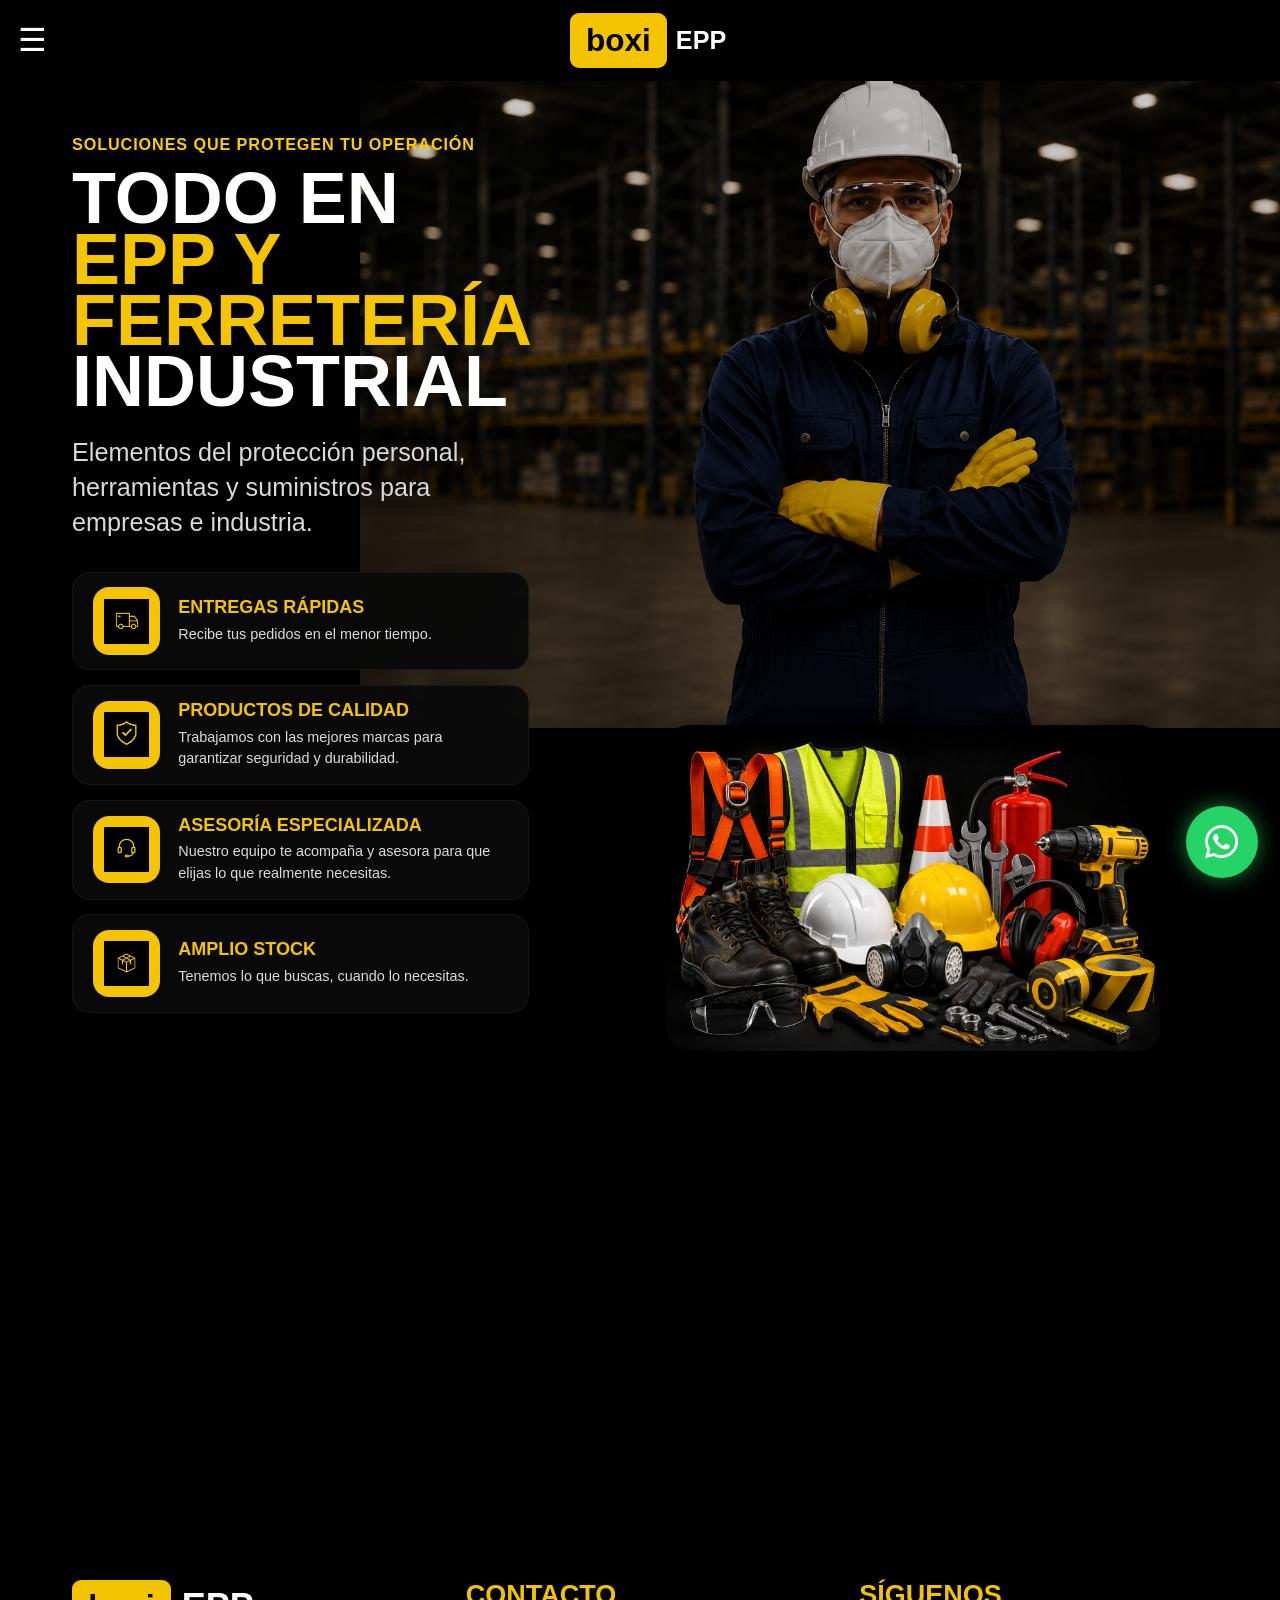
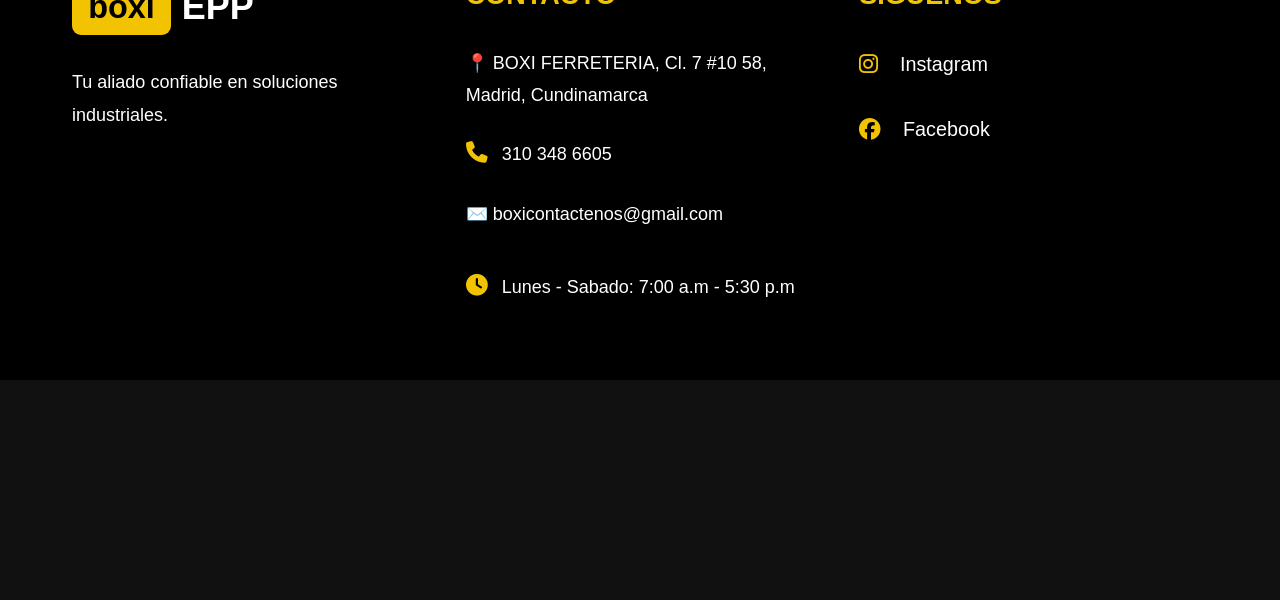
<file: index.html>
<!DOCTYPE html>
<html lang="es">
<head>
    <meta charset="UTF-8">
    <meta name="viewport" content="width=device-width, initial-scale=1.0">
    <title>Boxi EPP</title>

    <!-- CSS -->
    <link rel="stylesheet" href="style.css">
    <link rel="stylesheet" href="https://cdnjs.cloudflare.com/ajax/libs/font-awesome/6.5.1/css/all.min.css">
    
</head>
<body>
    <!-- HEADER -->
    <header class="header">
        <div class="menu-toggle">
    ☰
</div>

        <!-- LOGO -->
        <div class="logo">
            <h1>boxi</h1>
            <span>EPP</span>
        </div>

        <!-- MENÚ -->
         <div class="hamburguesa">

    ☰

</div>
        <nav class="menu">
            <a href="index.html">Inicio</a>
            <a href="productos.html">Productos</a>
            <a href="nosotros.html">Nosotros</a>
        </nav>

    </header>
    <!-- HERO SECTION -->

<section class="hero">

    <!-- CONTENIDO IZQUIERDO -->
    <div class="hero-texto">

        <p class="texto-superior">
        SOLUCIONES QUE PROTEGEN TU OPERACIÓN
       </p>

<h2>
    TODO EN
    <span>EPP Y FERRETERÍA</span>
    INDUSTRIAL
</h2>

        <p class="descripcion-hero">
        Elementos del protección personal, herramientas y suministros
        para empresas e industria.
        </p>

        <!-- BENEFICIOS -->

       <div class="beneficio animar mostrar">

<div class="icono-beneficio">
    <img src="img/beneficios/entregas_rapidas.jpg">

</div>

    <div class="texto-beneficio">
        <h3>ENTREGAS RÁPIDAS</h3>
        <p>
            Recibe tus pedidos en el menor tiempo.
        </p>
    </div>

</div>

<div class="beneficio animar mostrar">

    <div class="icono-beneficio">
    <img src="img/beneficios/productos_certificados.jpg">
    </div>

    <div class="texto-beneficio">
        <h3>PRODUCTOS DE CALIDAD</h3>
        <p>
            Trabajamos con las mejores marcas
            para garantizar seguridad y durabilidad.
        </p>
    </div>

</div>

<div class="beneficio animar mostrar">

    <div class="icono-beneficio">
        <img src="img/beneficios/atencion_inmediara.jpg">
    </div>

    <div class="texto-beneficio">
        <h3>ASESORÍA ESPECIALIZADA</h3>
        <p>
            Nuestro equipo te acompaña y asesora
            para que elijas lo que realmente necesitas.
        </p>
    </div>

</div>

<div class="beneficio animar mostrar">

    <div class="icono-beneficio">
        <img src="img/beneficios/stck_disponible.jpg">
    </div>

    <div class="texto-beneficio">
        <h3>AMPLIO STOCK</h3>
        <p>
            Tenemos lo que buscas,
            cuando lo necesitas.
        </p>
    </div>

</div>
</div>

    <!-- IMAGEN DERECHA -->

    <!-- LADO DERECHO -->

<div class="hero-derecha">

    <!-- IMAGEN -->

    <div class="hero-imagen">
    <img src="img/imagen_principales/collage-epp.png" alt="Collage EPP">
</div>

</div>

</section>
<section class="video-boxi">

    <iframe 
        src="https://www.youtube.com/embed/SGN2TniLDDk"
        title="Video Boxi EPP"
        frameborder="0"
        allowfullscreen>
    </iframe>

</section>
<!-- FOOTER -->

<footer class="footer">

    <!-- LOGO -->

    <div class="footer-box">

        <div class="logo-footer">
            <h2>boxi</h2>
            <span>EPP</span>
        </div>
       <p>
    Tu aliado confiable en soluciones industriales.
</p>

    </div>

    <!-- CONTACTO -->
    <div class="footer-box">
             <h3>CONTACTO</h3>

       <a 
href="https://www.google.com/maps/search/?api=1&query=BOXI+FERRETERIA+Cl+7+10+58+Madrid+Cundinamarca"
target="_blank"
class="ubicacion-link"
>
📍 BOXI FERRETERIA, Cl. 7 #10 58, Madrid, Cundinamarca
</a>

        <p>
<i class="fa-solid fa-phone"></i>
310 348 6605
</p>

        <p>
    
    <a href="mailto:boxicontactenos@gmail.com" class="correo-link">
    ✉️ boxicontactenos@gmail.com
</a>
</p>

        <p>
<i class="fa-solid fa-clock"></i>
Lunes - Sabado:
7:00 a.m - 5:30 p.m
</p>

    </div>
    <!-- REDES -->

    <div class="footer-box">

        <h3>SÍGUENOS</h3>

        <div class="redes">

<a href="https://www.instagram.com/boxiferreteria?igsh=NmwwZzczOWt6NjV0&utm_source=qr" target="_blank">

    <i class="fa-brands fa-instagram"></i>

    Instagram

</a>

<a href="https://www.facebook.com/toolboxferreteria.co" target="_blank">

    <i class="fa-brands fa-facebook"></i>

    Facebook

</a>

        </div>

    </div>

</footer>
    <script src="script.js"></script>

    <script>

const toggle = document.querySelector(".menu-toggle");
const menu = document.querySelector(".menu");

toggle.addEventListener("click", () => {

    menu.classList.toggle("active");

});

</script>

</body>
<!-- WHATSAPP FLOTANTE -->
<a href="https://wa.me/573103486605"
target="_blank"
class="whatsapp-float">
    <i class="fa-brands fa-whatsapp"></i>
</a>

</html>
</file>
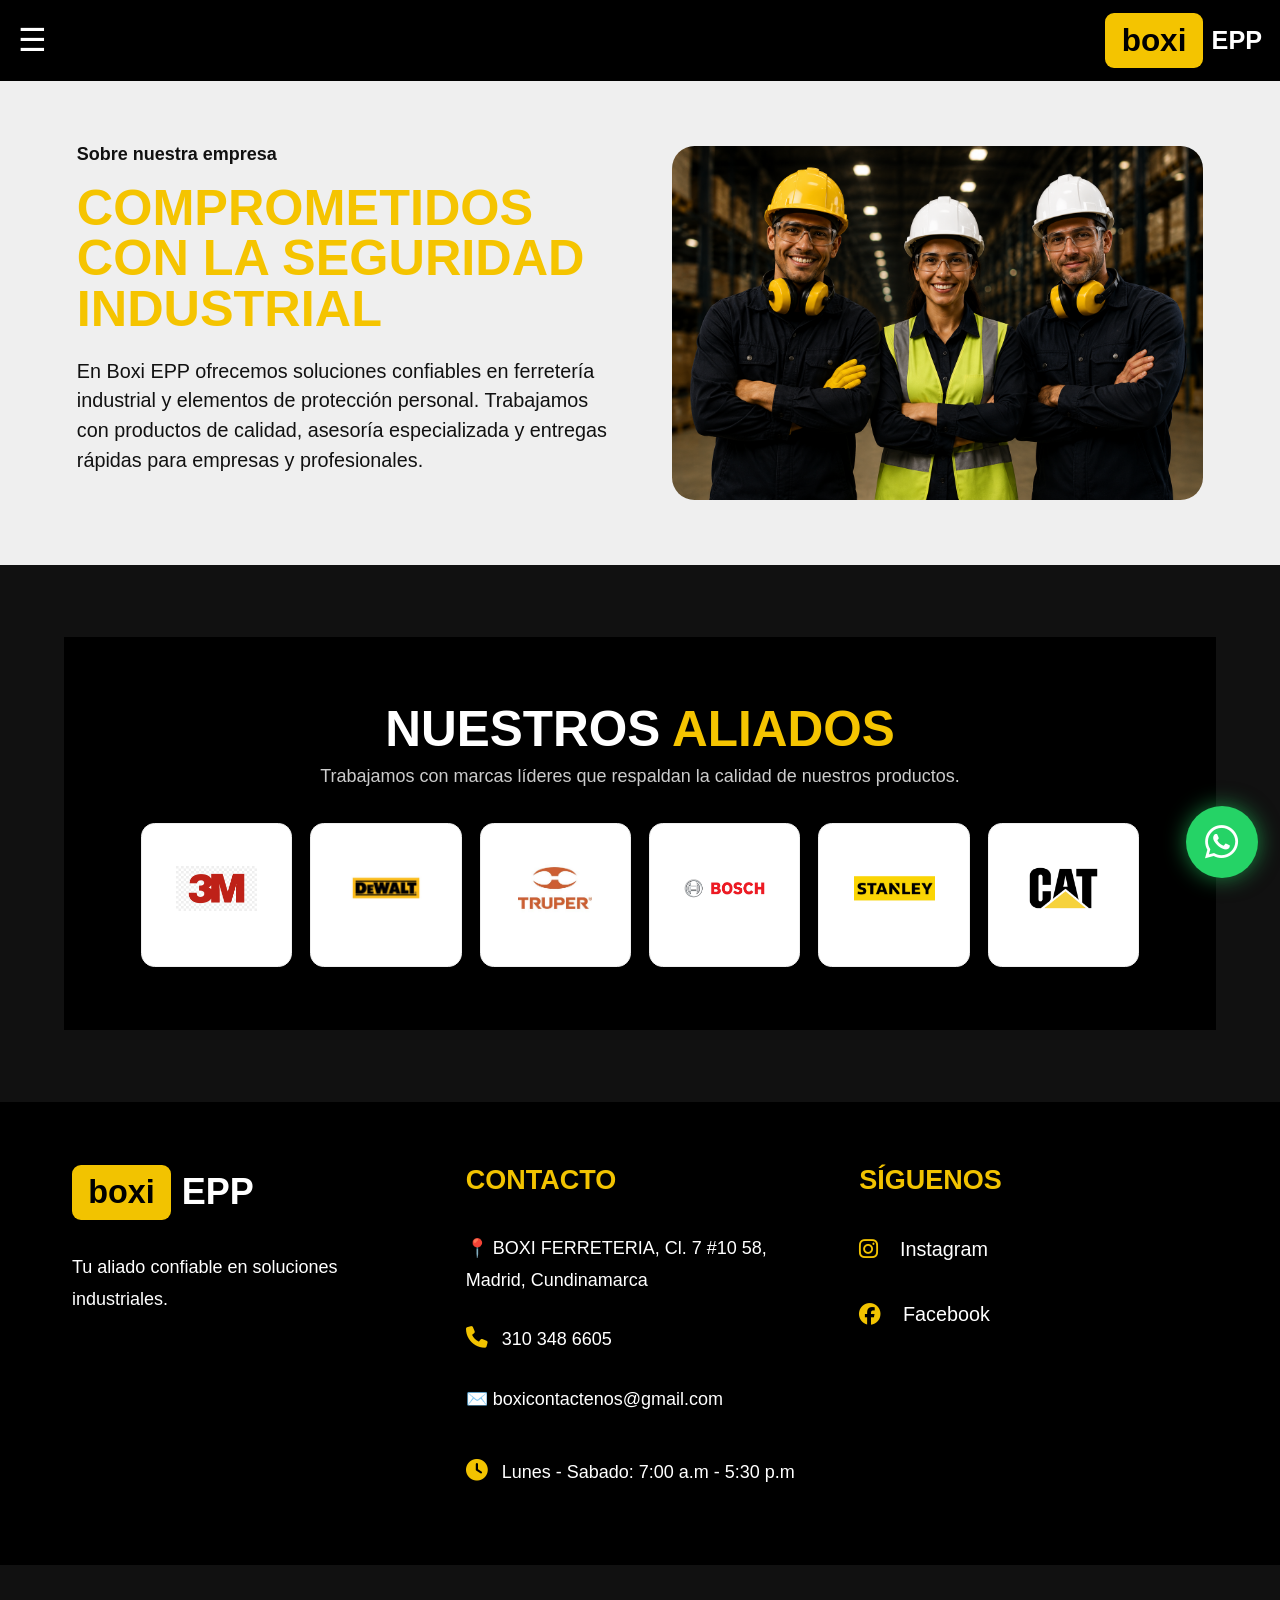
<file: nosotros.html>
<!DOCTYPE html>
<html lang="es">

<head>

    <meta charset="UTF-8">
    <meta name="viewport" content="width=device-width, initial-scale=1.0">

    <title>Nosotros | Boxi EPP</title>

    <link rel="stylesheet" href="style.css">

    <link rel="stylesheet"
    href="https://cdnjs.cloudflare.com/ajax/libs/font-awesome/6.5.1/css/all.min.css">

</head>

<body>

    <!-- HEADER -->


    <header class="header">
        <div class="menu-toggle">
    ☰
</div>

        <div class="logo">

            <h1>boxi</h1>
            <span>EPP</span>

        </div>

        <nav class="menu">

            <a href="index.html">Inicio</a>
            <a href="productos.html">Productos</a>
            <a href="nosotros.html" class="activo">Nosotros</a>

        </nav>


    </header>

    <!-- HERO -->

    <section class="nosotros-hero">

        <div class="nosotros-overlay"></div>

        <div class="nosotros-contenido">

            <!-- TEXTO -->

            <div class="nosotros-texto">

                <p class="subtitulo">
                    Sobre nuestra empresa
                </p>

                <h2>
                    COMPROMETIDOS CON LA
                    SEGURIDAD INDUSTRIAL
                </h2>

                <p class="descripcion">

                    En Boxi EPP ofrecemos soluciones
                    confiables en ferretería industrial
                    y elementos de protección personal.

                    Trabajamos con productos de calidad,
                    asesoría especializada y entregas
                    rápidas para empresas y profesionales.

                </p>

            </div>

            <!-- IMAGEN -->

            <div class="nosotros-imagen">

    <img src="img/imagen_principales/equipodetrabajo.jpg"
    alt="Equipo Boxi">

</div>

</div>

</section>

<!-- ALIADOS -->

<section class="aliados">

    <h2>
        NUESTROS <span>ALIADOS</span>
    </h2>

    <p>
        Trabajamos con marcas líderes que respaldan la calidad de nuestros productos.
    </p>

   <div class="logos-aliados">

    <div class="logo-aliado">
        <img src="img/marcas_aliadas/3m.jpg" alt="3M">
    </div>

    <div class="logo-aliado">
        <img src="img/marcas_aliadas/dewalt.jpg" alt="Dewalt">
    </div>

    <div class="logo-aliado">
        <img src="img/marcas_aliadas/truper.jpg" alt="Truper">
    </div>

    <div class="logo-aliado">
        <img src="img/marcas_aliadas/bosch.jpg" alt="Bosch">
    </div>

    <div class="logo-aliado">
        <img src="img/marcas_aliadas/stanley.jpg" alt="Stanley">
    </div>

    <div class="logo-aliado">
        <img src="img/marcas_aliadas/cat.jpg" alt="CAT">
    </div>

</div>

</section>


    <!-- FOOTER -->

    <footer class="footer">

        <!-- LOGO -->

        <div class="footer-box">

            <div class="logo-footer">

                <h2>boxi</h2>
                <span>EPP</span>

            </div>

           <p>
    Tu aliado confiable en soluciones industriales.
</p>

        </div>

        <!-- CONTACTO -->

        <div class="footer-box">

            <h3>CONTACTO</h3>
            <a
            href="https://www.google.com/maps/search/?api=1&query=BOXI+FERRETERIA+Cl+7+10+58+Madrid+Cundinamarca"
            target="_blank"
            class="ubicacion-link">
            📍 BOXI FERRETERIA,
            Cl. 7 #10 58,
            Madrid, Cundinamarca
            </a>
            <p>
<i class="fa-solid fa-phone"></i>
310 348 6605
</p>
            <p>
                <a href="mailto:boxicontactenos@gmail.com"
                class="correo-link">
                ✉️ boxicontactenos@gmail.com
                </a>
            </p>
            <p>
<i class="fa-solid fa-clock"></i>
Lunes - Sabado:
7:00 a.m - 5:30 p.m
</p>

        </div>

        <!-- REDES -->

        <div class="footer-box">

            <h3>SÍGUENOS</h3>

            <div class="redes">

                <a href="https://www.instagram.com/boxiferreteria"
                target="_blank">

                    <i class="fa-brands fa-instagram"></i>
                    Instagram

                </a>

                <a href="https://www.facebook.com/toolboxferreteria.co"
                target="_blank">

                    <i class="fa-brands fa-facebook"></i>
                    Facebook

                </a>

            </div>

        </div>

    </footer>

    <script src="script.js"></script>

    <script>

const toggle = document.querySelector(".menu-toggle");
const menu = document.querySelector(".menu");

toggle.addEventListener("click", () => {

    menu.classList.toggle("active");

});

</script>

</body>

<!-- WHATSAPP FLOTANTE -->

<a href="https://wa.me/573103486605"
target="_blank"
class="whatsapp-float">

    <i class="fa-brands fa-whatsapp"></i>

</a>



</html>
</file>
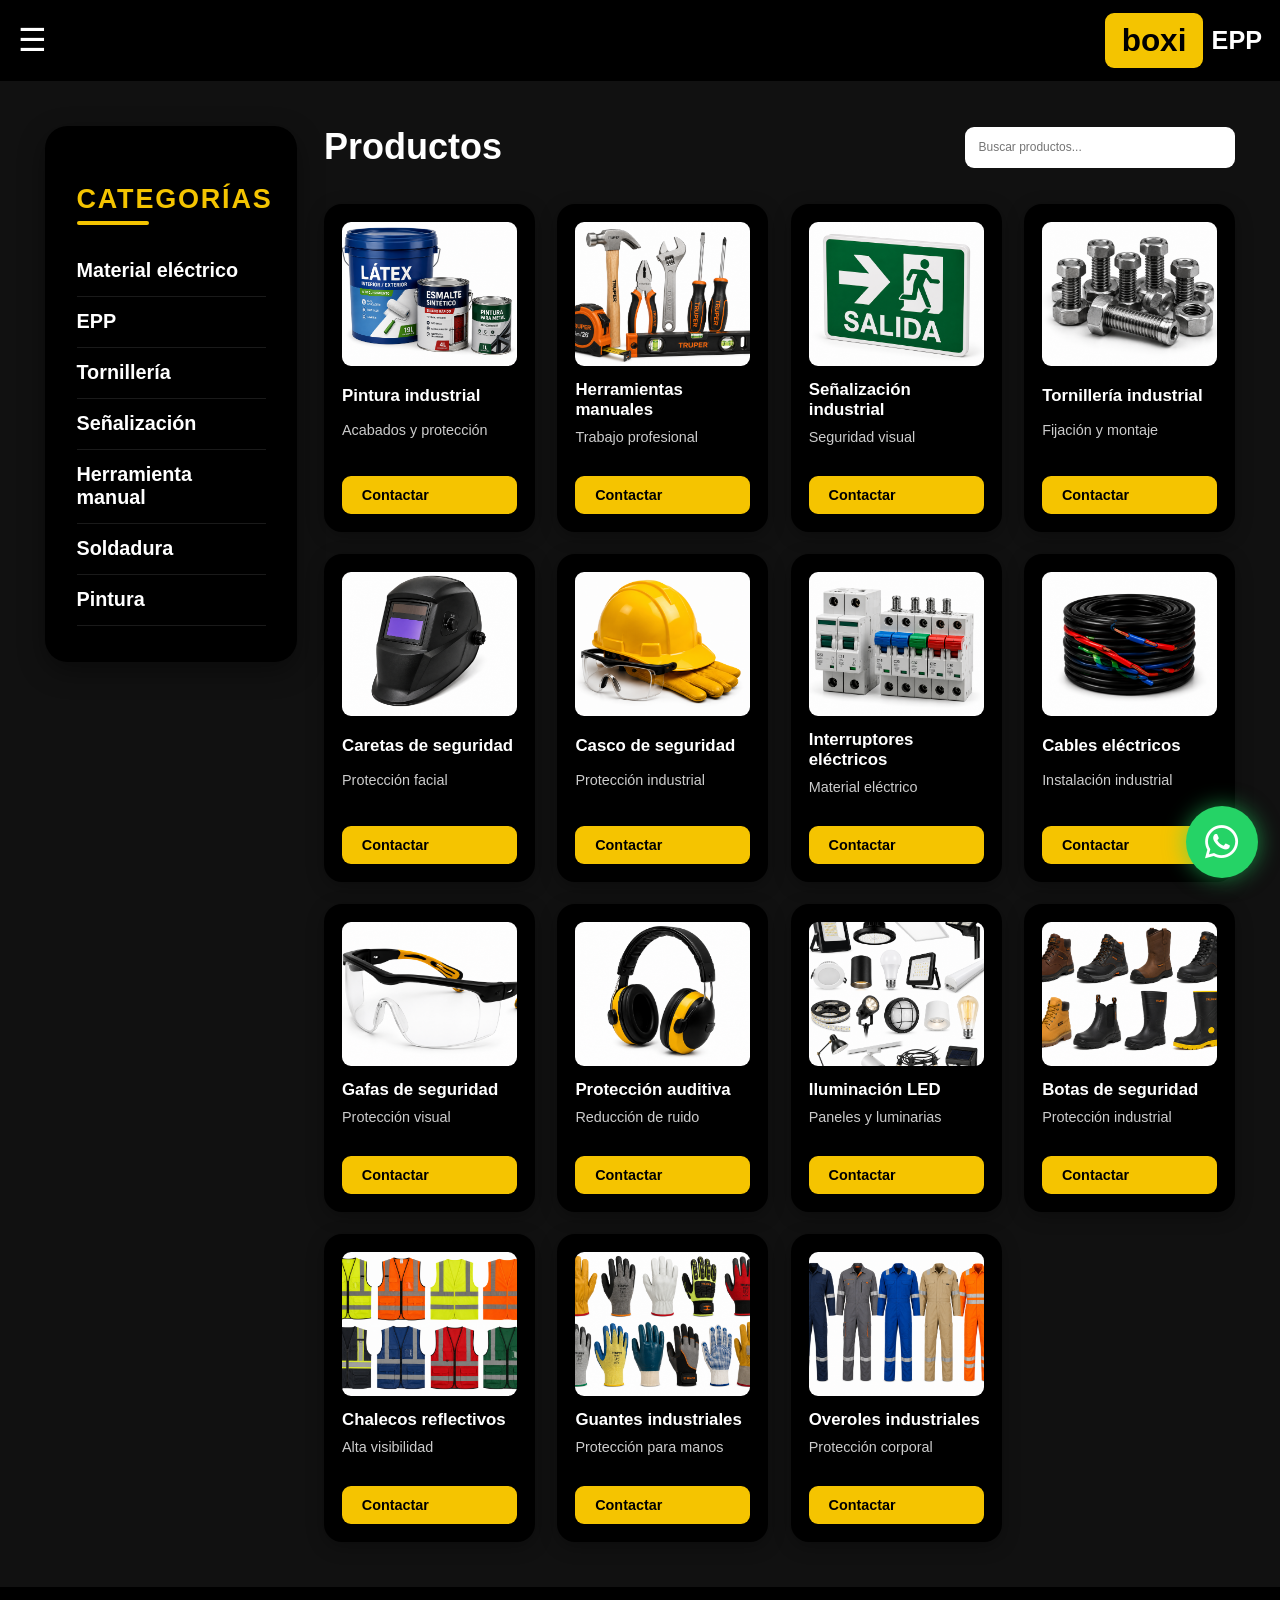
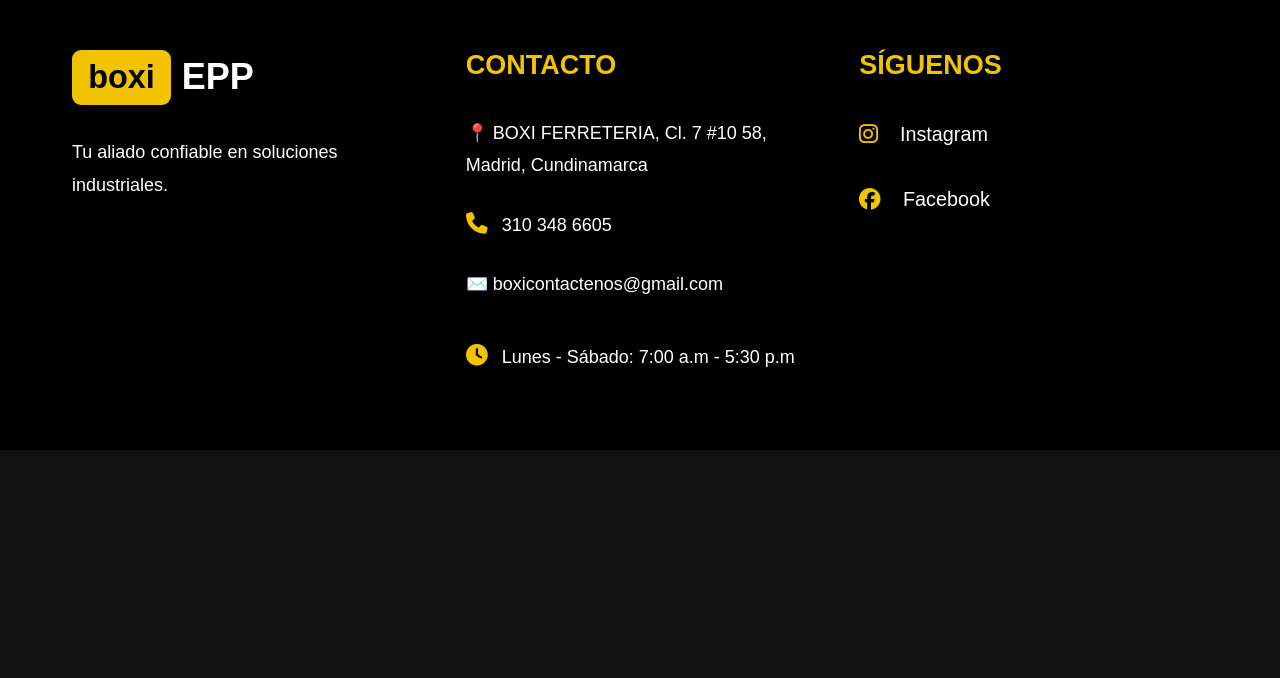
<file: productos.html>
<!DOCTYPE html>
<html lang="es">

<head>
    <meta charset="UTF-8">
    <meta name="viewport" content="width=device-width, initial-scale=1.0">

    <title>Productos | Boxi EPP</title>

    <link rel="stylesheet" href="style.css">
</head>

<body>

    <!-- HEADER -->

    

    <header class="header">
<div class="menu-toggle">
    ☰
</div>

        <div class="logo">
            <h1>boxi</h1>
            <span>EPP</span>
        </div>

        <nav class="menu">
            <a href="index.html">Inicio</a>
            <a href="productos.html">Productos</a>
            <a href="nosotros.html">Nosotros</a>
        </nav>

    </header>

    <!-- PRODUCTOS -->

    <section class="productos">

        <!-- SIDEBAR -->

        <aside class="sidebar">

            <h2>Categorías</h2>

            <ul>

                <li>
                    <a href="#" class="filtro" data-filtro="electrico">
                        Material eléctrico
                    </a>
                </li>

                <li>
                    <a href="#" class="filtro" data-filtro="epp">
                        EPP
                    </a>
                </li>

                <li>
                    <a href="#" class="filtro" data-filtro="tornilleria">
                        Tornillería
                    </a>
                </li>

                <li>
                    <a href="#" class="filtro" data-filtro="senalizacion">
                        Señalización
                    </a>
                </li>

                <li>
                    <a href="#" class="filtro" data-filtro="herramienta">
                        Herramienta manual
                    </a>
                </li>

                <li>
                    <a href="#" class="filtro" data-filtro="soldadura">
                        Soldadura
                    </a>
                </li>

                <li>
                    <a href="#" class="filtro" data-filtro="pintura">
                        Pintura
                    </a>
                </li>

            </ul>

        </aside>

        <!-- CONTENIDO -->

        <div class="productos-contenido">

            <!-- TOP -->

            <div class="productos-top">

                <h2>Productos</h2>

                <input
                    type="text"
                    id="buscador"
                    placeholder="Buscar productos..."
                >

            </div>

            <!-- GRID -->

            <div class="productos-grid">

                 <!-- PRODUCTO -->

                <div class="producto-card" data-nombre="pintura" data-categoria="pintura">

    <img src="img/productos/pintura.jpg" alt="Pintura">

    <h3>Pintura industrial</h3>

    <p>Acabados y protección</p>

    <a href="https://wa.me/573103486605" target="_blank" class="btn-contactar">
        Contactar
    </a>

</div>

                <!-- PRODUCTO -->


                <div class="producto-card" data-nombre="herramientas" data-categoria="herramienta">

    <img src="img/productos/truper_herramienta.jpg" alt="Herramientas">

    <h3>Herramientas manuales</h3>

    <p>Trabajo profesional</p>

    <a href="https://wa.me/573103486605" target="_blank" class="btn-contactar">
        Contactar
    </a>

</div>

                <!-- PRODUCTO -->


                <div class="producto-card" data-nombre="senalizacion" data-categoria="senalizacion">

    <img src="img/productos/senalizacion.jpg" alt="Señalización">

    <h3>Señalización industrial</h3>

    <p>Seguridad visual</p>

    <a href="https://wa.me/573103486605" target="_blank" class="btn-contactar">
        Contactar
    </a>

</div>

                 <!-- PRODUCTO -->

                <div class="producto-card" data-nombre="tornilleria" data-categoria="tornilleria">

    <img src="img/productos/tornilleria.jpg" alt="Tornillería">

    <h3>Tornillería industrial</h3>

    <p>Fijación y montaje</p>

    <a href="https://wa.me/573103486605" target="_blank" class="btn-contactar">
        Contactar
    </a>

</div>

                 <!-- PRODUCTO -->

                <div class="producto-card" data-categoria="soldadura">

    <img src="img/productos/caretas.jpg" alt="Careta">

    <h3>Caretas de seguridad</h3>

    <p>Protección facial</p>

    <a href="https://wa.me/573103486605"
       target="_blank"
       class="btn-contactar">
       Contactar
    </a>

</div>


                <!-- PRODUCTO -->

                <div class="producto-card"
                     data-nombre="casco"
                     data-categoria="epp">

                    <img src="img/productos/casco.jpg" alt="Casco">

                    <h3>Casco de seguridad</h3>

<p>Protección industrial</p>

                    <a href="https://wa.me/573103486605"
                       target="_blank">
                        Contactar
                    </a>

                </div>

                <!-- PRODUCTO -->

                <div class="producto-card"
                     data-nombre="interruptores"
                     data-categoria="electrico">

                    <img src="img/productos/interruptores.jpg" alt="Interruptores">

                    <h3>Interruptores eléctricos</h3>

                    <p>Material eléctrico</p>

                    <a href="https://wa.me/573103486605"
                       target="_blank">
                        Contactar
                    </a>

                </div>

                <!-- PRODUCTO -->

                <div class="producto-card"
                     data-nombre="cables"
                     data-categoria="electrico">

                    <img src="img/productos/cables.jpg" alt="Cables">

                    <h3>Cables eléctricos</h3>

                    <p>Instalación industrial</p>

                    <a href="https://wa.me/573103486605"
                       target="_blank">
                        Contactar
                    </a>

                </div>

                <!-- PRODUCTO -->

                <div class="producto-card"
                     data-nombre="gafas"
                     data-categoria="epp">

                    <img src="img/productos/gafas.jpg" alt="Gafas">

                

                    <h3>Gafas de seguridad</h3>

<p>Protección visual</p>

                    <a href="https://wa.me/573103486605"
                       target="_blank">
                        Contactar
                    </a>

                </div>

                <!-- PRODUCTO -->

                <div class="producto-card"
                     data-nombre="tapaoidos"
                     data-categoria="epp">

                    <img src="img/productos/tapaoidos.jpg" alt="Tapaoídos">

                    

                    <h3>Protección auditiva</h3>

<p>Reducción de ruido</p>

                    <a href="https://wa.me/573103486605"
                       target="_blank">
                        Contactar
                    </a>
                    </div>

                    <!-- PRODUCTO -->

<div class="producto-card"
     data-nombre="iluminacion"
     data-categoria="electrico">

    <img src="img/productos/iluminacion.jpg" alt="Iluminación">

    <h3>Iluminación LED</h3>

    <p>Paneles y luminarias</p>

    <a href="https://wa.me/573103486605"
       target="_blank"
       class="btn-contactar">
       Contactar
    </a>
    </div>

    <!-- BOTAS -->

<div class="producto-card">

    <img src="img/productos/botas.jpg">

    <h3>Botas de seguridad</h3>

    <p>Protección industrial</p>

    <a href="https://wa.me/573103486605"
    target="_blank"
    class="btn-contactar">

    Contactar

    </a>

</div>

<!-- CHALECOS -->

<div class="producto-card">

    <img src="img/productos/chalecos.jpg">

    <h3>Chalecos reflectivos</h3>

    <p>Alta visibilidad</p>

    <a href="https://wa.me/573103486605"
    target="_blank"
    class="btn-contactar">

    Contactar

    </a>

</div>

<!-- GUANTES -->

<div class="producto-card">

    <img src="img/productos/guantes.jpg">

    <h3>Guantes industriales</h3>

    <p>Protección para manos</p>

    <a href="https://wa.me/573103486605"
    target="_blank"
    class="btn-contactar">

    Contactar

    </a>

</div>

<!-- OVEROLES -->

<div class="producto-card">

    <img src="img/productos/overoles.jpg">

    <h3>Overoles industriales</h3>

    <p>Protección corporal</p>

    <a href="https://wa.me/573103486605"
    target="_blank"
    class="btn-contactar">

    Contactar

    </a>
    </div>

</div>
    </div>

            </div>

        </div>

    </section>
 <footer class="footer">

    <!-- LOGO -->

    <div class="footer-box">

        <div class="logo-footer">

            <h2>boxi</h2>
            <span>EPP</span>

        </div>

        <p>
            Tu aliado confiable
            en soluciones industriales.
        </p>

    </div>

    <!-- CONTACTO -->

    <div class="footer-box">

        <h3>CONTACTO</h3>

        <a
        href="https://www.google.com/maps/search/?api=1&query=BOXI+FERRETERIA+Cl+7+10+58+Madrid+Cundinamarca"
        target="_blank"
        class="ubicacion-link">

        📍 BOXI FERRETERIA,
        Cl. 7 #10 58,
        Madrid, Cundinamarca

        </a>

        <p>
            <i class="fa-solid fa-phone"></i>
            310 348 6605
        </p>

        <p>

            <a href="mailto:boxicontactenos@gmail.com"
            class="correo-link">

            ✉️ boxicontactenos@gmail.com

            </a>

        </p>

        <p>

            <i class="fa-solid fa-clock"></i>
            Lunes - Sábado:
            7:00 a.m - 5:30 p.m

        </p>

    </div>

    <!-- REDES -->

    <div class="footer-box">

        <h3>SÍGUENOS</h3>

        <div class="redes">

            <a href="https://www.instagram.com/boxiferreteria"
            target="_blank">

                <i class="fa-brands fa-instagram"></i>
                Instagram

            </a>

            <a href="https://www.facebook.com/toolboxferreteria.co"
            target="_blank">

                <i class="fa-brands fa-facebook"></i>
                Facebook

            </a>

        </div>

    </div>

    <link rel="stylesheet" href="style.css">

<link rel="stylesheet"
href="https://cdnjs.cloudflare.com/ajax/libs/font-awesome/6.5.1/css/all.min.css">

</footer>

    <script src="script.js"></script>

    <script>

const toggle = document.querySelector(".menu-toggle");
const menu = document.querySelector(".menu");

toggle.addEventListener("click", () => {

    menu.classList.toggle("active");

});

</script>

</body>

<!-- WHATSAPP FLOTANTE -->

<a href="https://wa.me/573103486605"
target="_blank"
class="whatsapp-float">

    <i class="fa-brands fa-whatsapp"></i>

</a>

</html>
</file>
<file: style.css>
html{
    zoom: 90%;
}

body{
    overflow-x: hidden;
}

html {
    scroll-behavior: smooth;
}

* {
    margin: 0;
    padding: 0;
    box-sizing: border-box;
}

body {
    font-family: Arial, sans-serif;
    background-color: #111;
}

/* HEADER */

.header {
    width: 100%;
    height: 90px;
    background-color: black;

    display: flex;
    justify-content: space-between;
    align-items: center;

    padding: 0 50px;
}

/* LOGO */

.logo {
    display: flex;
    align-items: center;
    gap: 10px;
}

.logo h1 {
    background-color: #f4c400;
    color: black;

    padding: 10px 18px;
    border-radius: 10px;

    font-size: 35px;
}

.logo span {
    color: white;
    font-size: 28px;
    font-weight: bold;
}

/* MENÚ */

.menu {

    display: flex;

    gap: 45px;

    align-items: center;

}
.menu a {

    color: white;

    text-decoration: none;

    font-size: 26px;

    font-weight: 700;

    text-transform: uppercase;

    letter-spacing: 1px;

    transition: 0.3s ease;

    position: relative;

}
.menu a:hover {

    color: #f5c400;

}

.menu a:hover {
    color: #f4c400;
}

/* BOTÓN */

.btn-whatsapp {

    width: 85px;
    height: 85px;

    background: #25D366;

    border-radius: 22px;

    display: flex;
    align-items: center;
    justify-content: center;

    text-decoration: none;

    color: white;

    font-size: 48px;

    box-shadow: 0 0 25px rgba(37, 211, 102, 0.5);

    transition: 0.3s ease;

}

.btn-whatsapp:hover {

    transform: scale(1.1);

    background: #1ebe5d;

}
.btn-whatsapp:hover {

    transform: scale(1.08);

    background: #ffd500;

}
.btn-whatsapp:hover{

    transform: translateY(-3px);

    box-shadow: 0px 12px 25px rgba(245,196,0,0.4);

}

.btn-whatsapp i{

    font-size: 70px;

}

/* TEXTO */

.hero-texto {

    width: 60%;

    max-width: 900px;

    color: white;

}

.subtitulo {

    font-size: 18px;

    margin-bottom: 15px;

    color: #f5c400;

    font-weight: bold;

}

.hero-texto h2 {

    font-size: 80px;

    line-height: 0.85;

    margin-bottom: 25px;

    font-weight: 900;

}

.hero-texto span {
    color: #f4c400;
}

.descripcion {

    font-size: 20px;

    line-height: 1.5;

    margin-bottom: 30px;

    color: white;

}

.icono-beneficio{

    width: 70px;

    height: 70px;

    min-width: 70px;

    background: #f5c400;

    border-radius: 18px;

    display: flex;

    align-items: center;

    justify-content: center;

    font-size: 30px;

    color: black;

}

.beneficio-texto h3{

    color: white;

    font-size: 18px;

    margin-bottom: 6px;

}

.beneficio-texto p{

    color: #d8d8d8;

    line-height: 1.5;

    font-size: 15px;

}

/* LADO DERECHO */

.hero-derecha {

    width: 100%;
    display: flex;
    justify-content: center;
    margin-top: 30px;
    overflow: hidden;

}

/* TARJETA */

.tarjeta-categorias{
    background: #ffcc00;
    padding: 35px 30px;
    border-radius: 35px;
    width: 280px;
    height: auto;

    backdrop-filter: blur(10px);
}

.tarjeta-categorias ul{
    list-style: none;
    padding: 0;
    margin-top: 30px;
}

.tarjeta-categorias li{
    margin-bottom: 22px;
    font-size: 18px;
    font-weight: 600;
    line-height: 1.3;
}

.tarjeta-categorias h2 {

    font-size: 42px;

    margin-bottom: 30px;

    font-weight: 800;

}

.tarjeta-categorias ul {
    list-style: none;
    .sidebar li a{
    color: white;

    text-decoration: none;

    transition: 0.3s;
}

.sidebar li a:hover{
    color: #f4c400;
}
}

.tarjeta-categorias li {

    font-size: 28px;

    font-weight: 700;

    padding: 18px 0;

}
/* MINI CARD */

.mini-card {
    background-color: black;

    color: white;

    padding: 20px;

    border-radius: 15px;

    margin-bottom: 25px;
}

.mini-card h3 {
    color: #f4c400;
    margin-bottom: 10px;
}

/* BOTÓN */

.tarjeta-categorias button {
    width: 100%;

    margin-top: 25px;

    padding: 16px;

    border: none;

    background-color: black;
    color: #f4c400;

    border-radius: 12px;

    font-weight: bold;

    cursor: pointer;

    transition: 0.3s;
}

.tarjeta-categorias button:hover {
    transform: scale(1.03);
}

/* FOOTER */

.footer {
    width: 100%;

    background-color: black;

    display: flex;
    justify-content: space-between;
    flex-wrap: wrap;

    padding: 60px;

}

/* CAJAS */

.footer-box {
    width: 250px;

    display: flex;
    flex-direction: column;

    gap: 15px;

    color: white;
}

/* LOGO FOOTER */

.logo-footer {
    display: flex;
    align-items: center;
    gap: 10px;
}

.logo-footer h2 {
    background-color: #f4c400;
    color: black;

    padding: 10px 15px;

    border-radius: 10px;
}

.logo-footer span {
    font-size: 28px;
    font-weight: bold;
}

/* TITULOS */

.footer-box h3 {
    color: #f4c400;
}

/* LINKS */

.footer-box a {
    color: white;
    text-decoration: none;

    transition: 0.3s;
}

.footer-box a:hover {
    color: #f4c400;
}

/* REDES */

.redes {
    display: flex;
    flex-direction: column;
    margin-bottom: 10px;
}


/* RESPONSIVE  */

/* RESPONSIVE */

@media(max-width: 992px) {

    /* HEADER */

    .header {
        flex-direction: column;

        height: auto;

        padding: 20px;

        gap: 20px;
    }

    .logo h1 {
        font-size: 28px;
    }

    .logo span {
        font-size: 22px;
    }

    .menu {
        gap: 20px;

        flex-wrap: wrap;

        justify-content: center;
    }

    .menu a {
        font-size: 16px;
    }

    .btn-whatsapp {
        padding: 10px 18px;

        font-size: 14px;
        box-shadow: 0px 5px 15px rgba(244, 196, 0, 0.3);
    }

    /* HERO */

.hero {

    width: 100%;

    min-height: auto;

    display: flex;

    align-items: center;

    justify-content: space-between;

    padding: 40px 60px;

    gap: 40px;

    background:
    linear-gradient(
        rgba(0,0,0,0.20),
        rgba(0,0,0,0.30)
    ),
    url("img/imagen_principales/trabajador.jpg");

    background-size: cover;

    background-position: center;

    background-repeat: no-repeat;

}
}
/* PRODUCTOS */

.productos{
    width: 100%;

    display: flex;

    gap: 30px;

    padding: 50px;

    background-color: #111;

    min-height: 100vh;
}

/* SIDEBAR */

.sidebar{

    width: 280px;

    background-color: black;

    padding: 40px 35px;

    border-radius: 25px;

    height: fit-content;

    box-shadow: 0px 10px 30px rgba(0,0,0,0.4);

}

.sidebar h2{

    color: #f4c400;

    font-size: 30px;
    font-weight: 800;

    text-transform: uppercase;

    letter-spacing: 2px;

    margin-bottom: 35px;
    line-height: 1.1;

    position: relative;
    padding-top: 25px;

}

/* Línea decorativa */

.sidebar h2::after{

    content: "";

    width: 80px;

    height: 4px;

    background: #f4c400;

    position: absolute;

    left: 0;

    bottom: -12px;

    border-radius: 10px;

}

.sidebar ul{
    list-style: none;
}

.sidebar li{
    color: white;

    padding: 15px 0;

    border-bottom: 1px solid rgba(255,255,255,0.1);

    cursor: pointer;

    transition: 0.3s;
    list-style: none;
    .sidebar li a{
    color: white;

    text-decoration: none;

    transition: 0.3s;
}

.sidebar li a:hover{
    color: #f4c400;
}
}

.sidebar li:hover{
    color: #f4c400;
}

/* CONTENIDO */

.productos-contenido{
    flex: 1;
}

/* TOP */

.productos-top{
    display: flex;

    justify-content: space-between;

    align-items: center;

    margin-bottom: 40px;
}

.productos-top h2{
    color: white;

    font-size: 40px;
}

.productos-top input{
    width: 300px;

    padding: 15px;

    border: none;

    border-radius: 10px;

    outline: none;
}

/* GRID */

.productos-grid{
    display: grid;

    grid-template-columns: repeat(4, 1fr);

    gap: 25px;
}

/* CARD */

.producto-card{
    background-color: black;

    padding: 20px;

    border-radius: 20px;

    transition: 0.3s;
    box-shadow: 0px 5px 20px rgba(0,0,0,0.3);
}

.producto-card:hover{
    transform: translateY(-8px);

    box-shadow: 0px 15px 30px rgba(0,0,0,0.5);
}

.producto-card img{
    width: 100%;

    height: auto;
    max-height: 160px;

    object-fit: contain;

    border-radius: 10px;

    margin-bottom: 15px;
}

.producto-card h3{
    color: white;

    margin-bottom: 10px;
}

.producto-card p{
    color: #ccc;

    margin-bottom: 20px;
}

/* BOTÓN */

.producto-card button{
    width: 100%;

    padding: 14px;

    border: none;

    border-radius: 10px;

    background-color: #f4c400;

    color: black;

    font-weight: bold;

    cursor: pointer;

    transition: 0.3s;
}

.producto-card button:hover{
    transform: scale(1.03);
}

/* RESPONSIVE PRODUCTOS */

@media(max-width: 992px){

    .productos{
        flex-direction: column;

        padding: 30px 20px;
    }

    /* SIDEBAR */

    .sidebar{
        width: 100%;
    }

    /* TOP */

    .productos-top{
        flex-direction: column;

        gap: 20px;

        align-items: flex-start;
    }

    .productos-top input{
        width: 100%;
    }

    /* GRID */

    .productos-grid{
        grid-template-columns: repeat(2, 1fr);
    }

}

@media(max-width: 600px){

    

.productos-grid{
    display: grid;
    grid-template-columns: 1fr 1fr;
    gap: 15px;
}

    .productos-top h2{
        font-size: 32px;
    }

}
.sidebar a{

    color: white;

    text-decoration: none;

    font-size: 22px;

    font-weight: bold;

    transition: 0.3s;

}

.sidebar a:hover{

    color: #f4c400;

}
/* ANIMACIONES */

.animar{

    opacity: 0;

    transform: translateY(50px);

    transition: all 0.8s ease;

}

.animar.mostrar{

    opacity: 1;

    transform: translateY(0);

}
/* HERO NOSOTROS */

.nosotros-contenido{

    display: flex;
    justify-content: space-between;
    align-items: center;
    gap: 80px;

}

/* TEXTO */

.nosotros-texto{

    flex: 1;
    max-width: 600px;

}

.subtitulo{

    font-size: 20px;
    margin-bottom: 20px;
    color: #111;

}

.nosotros-texto h2{

    font-size: 75px;
    line-height: 1;
    color: #f5c400;
    margin-bottom: 30px;
    font-weight: 900;

}

.descripcion{

    font-size: 22px;
    line-height: 1.5;
    color: #111;

}

/* IMAGEN */

.nosotros-imagen{

    flex: 1;
    display: flex;
    justify-content: flex-end;

}

.nosotros-imagen img{

    width: 100%;
    max-width: 700px;
    border-radius: 25px;

}

.nosotros-texto h2{

    font-size: 60px;

    color: #f4c400;

    margin: 20px 0;

}


/* MISION VISION */

.mision-vision{

    display: grid;

    grid-template-columns: repeat(2, 1fr);

    gap: 30px;

    padding: 0 80px 80px;

}

.card-nosotros{

    background: #1a1a1a;

    padding: 40px;

    border-radius: 20px;

    transition: 0.4s ease;
cursor: pointer;

}
.card:hover{

    transform: translateY(-10px);

    box-shadow: 0px 0px 30px rgba(255, 196, 0, 0.25);

}
.card-nosotros h3{

    color: #f4c400;

    font-size: 35px;

    margin-bottom: 20px;

}

/* VALORES */

.valores{

    padding: 80px;

    text-align: center;

}

.valores h2{

    font-size: 50px;

    margin-bottom: 50px;

}

.valores-grid{

    display: grid;

    grid-template-columns: repeat(4, 1fr);

    gap: 20px;

}

.valor-card{

    background: #f4c400;

    color: black;

    padding: 40px;

    border-radius: 20px;

    font-size: 24px;

    font-weight: bold;

}
/* FOOTER */

.footer-logo{
    max-width: 250px;
}

.logo-box{
    background: #f5c400;

    color: #000;

    font-weight: bold;

    font-size: 40px;

    padding: 10px 20px;

    border-radius: 12px;

    display: inline-block;

    margin-bottom: 20px;
}

.footer-logo h2{
    color: #fff;

    font-size: 42px;

    margin-bottom: 20px;
}

.footer-logo p{
    color: #ccc;

    line-height: 1.6;
}

.footer h3{
    color: #f5c400;

    margin-bottom: 20px;

    font-size: 28px;
}

.footer p,
.footer a{
    color: #fff;

    text-decoration: none;

    margin-bottom: 15px;

    display: block;

    transition: 0.3s;
}

.footer a:hover{
    color: #f5c400;
}
/* ANIMACIONES */

@keyframes aparecer {

    from{
        opacity: 0;
        transform: translateY(40px);
    }

    to{
        opacity: 1;
        transform: translateY(0);
    }

}

.hero-text,
.beneficio,
.hero-card,
.producto-card,
.valor-card,
.mision,
.vision{

    animation: aparecer 1s ease;
}

/* BOTÓN CONTACTAR */

.producto-card a{
    display: inline-block;
    margin-top: 15px;
    padding: 12px 22px;
    background: #f5c400;
    color: black;
    text-decoration: none;
    font-weight: bold;
    border-radius: 10px;
    transition: 0.3s ease;
}

.producto-card a:hover{
    background: white;
    transform: translateY(-3px);
}

.producto-card{
    transition: 0.3s;
}

.producto-card:hover{
    transform: translateY(-8px);
}

.producto-card img{
    height: 230px;
    object-fit: cover;
}

.btn-contactar{
    transition: 0.3s;
}

.btn-contactar:hover{
    transform: translateY(-3px);
}
.producto-card{
    display: flex;
    flex-direction: column;
    justify-content: space-between;
}

.footer-line{
    width: 100%;
    height: 3px;
    background: #f5c400;
    margin-bottom: 60px;
}

.footer-contenido{
    display: grid;
    grid-template-columns: repeat(4, 1fr);
    gap: 50px;
}

.footer-logo{
    display: flex;
    align-items: center;
    gap: 10px;
    margin-bottom: 20px;
}

.footer-logo h1{
    background: #f5c400;
    color: black;
    padding: 12px 18px;
    border-radius: 12px;
    font-size: 32px;
}

.footer-logo span{
    color: white;
    font-size: 40px;
    font-weight: bold;
}

.footer-box p{
    color: #d1d1d1;
    line-height: 1.8;
}

.footer-box h3{
    color: #f5c400;
    margin-bottom: 20px;
    font-size: 32px;
}

.footer-box a{
    display: block;
    color: white;
    text-decoration: none;
    margin-bottom: 15px;
    transition: 0.3s;
}

.footer-box a:hover{
    color: #f5c400;
}

/* ========================= */
/* HOVER PREMIUM */
/* ========================= */

.producto-card{
    transition: 0.35s ease;
    position: relative;
}

.producto-card:hover{

    transform: translateY(-10px);

    box-shadow:
    0px 20px 40px rgba(0,0,0,0.6),
    0px 0px 20px rgba(244,196,0,0.15);

}

.producto-card img{
    transition: 0.4s ease;
}

.producto-card:hover img{

    transform: scale(1.03);

}

.producto-card a{
    transition: 0.3s ease;
}

.producto-card a:hover{

    background: white;

    transform: scale(1.05);

}
.correo-link{
    color: white;
    text-decoration: none;
}

.correo-link:hover{
    color: #f5c400;
}
.ubicacion-link{
    color: white;
    text-decoration: none;
    transition: 0.3s;
}

.ubicacion-link:hover{
    color: #f5c400;
}

/* ========================= */
/* FIX BOTÓN WHATSAPP HEADER */
/* ========================= */

.btn-whatsapp {

    width: 85px;
    height: 85px;

    background: #25D366;

    border-radius: 20px;

    display: flex;
    align-items: center;
    justify-content: center;

    text-decoration: none;

    color: white;

    font-size: 45px;

    box-shadow: 0 0 25px rgba(37, 211, 102, 0.45);

    transition: all 0.3s ease;

}

.btn-whatsapp:hover {

    transform: scale(1.08);

    background: #1ebe5d;

    box-shadow: 0 0 35px rgba(37, 211, 102, 0.7);

}
/* ========================= */
/* IMAGEN PRINCIPAL HERO */
/* ========================= */

.hero-imagen{

    position: relative;

    width: 55%;

    display: flex;

    justify-content: flex-start;

    align-items: center;

    animation: aparecerDerecha 1.2s ease;

}

.hero-imagen{

    position: absolute;

    right: -100px;

    top: 715px;

    z-index: 2;

}

.hero-imagen img{

    width: 550px;

    border-radius: 25px;

    filter: drop-shadow(0px 0px 9px rgba(0,0,0,0.6));

}

/* EFECTO FLOTANTE */

@keyframes flotar{

    0%{
        transform: translateY(0px);
    }

    50%{
        transform: translateY(-12px);
    }

    100%{
        transform: translateY(0px);
    }

}

.hero{

    position: relative;

    min-height: 100vh;

    display: flex;

    justify-content: center;

    align-items: center;

    padding: 40px 80px 80px;

    background:
    linear-gradient(
        rgba(0,0,0,0.20),
        rgba(0,0,0,0.35)
    ),
    url("img/imagen_principales/trabajador.jpg");

    background-size: 80%;

    background-position: 400px -40px;

    background-repeat: no-repeat;

    background-color: #000;
}

/* ========================= */
/* BENEFICIOS ESTILO PREMIUM */
/* ========================= */

.hero-texto {

    width: 60%;

    max-width: 800px;

    padding-top: 20px;

    position: relative;

    z-index: 2;

}

.beneficio{

    display: flex;

    align-items: center;

    gap: 20px;

    background: rgba(10,10,10,0.95);

    padding: 16px 22px;

    border-radius: 20px;

    margin-top: 16px;

    width: 100%;

    max-width: 700px;

    border: 1px solid rgba(255,255,255,0.05);

}
.icono-beneficio{

    width: 75px;

    height: 75px;

    min-width: 75px;

    background: #f5c400;

    border-radius: 18px;

    display: flex;

    align-items: center;

    justify-content: center;

    font-size: 34px;

    color: black;

}

.texto-beneficio{

    display: flex;

    flex-direction: column;

    justify-content: center;

}

.beneficio:hover{

    transform: translateX(8px);

    background: rgba(35,35,35,0.95);

}

.beneficio h3{
    color: #f5c400;
    font-size: 20px;
    margin-bottom: 6px;
}

.beneficio p{
    color: white;
    font-size: 14px;
    line-height: 1.4;
}

.beneficio p{

    color: #dcdcdc;

    font-size: 16px;

    line-height: 1.5;

}
/* =========================
   NOSOTROS NUEVO
========================= */


.titulo-nosotros{

    font-size: 80px;

    line-height: 0.95;

    margin-bottom: 30px;

}

.titulo-nosotros .negro{

    color: black;

}

.titulo-nosotros .amarillo{

    color: #f5c400;

}

.descripcion-nosotros{

    font-size: 22px;

    line-height: 1.7;

    color: #222;

    max-width: 650px;

}

.nosotros-imagen img{

    width: 100%;

    border-radius: 30px;

    display: block;

}
.nosotros-texto{

    width: 55%;

}

.nosotros-imagen{

    width: 45%;

}

.nosotros-imagen img{

    width: 100%;

    border-radius: 30px;

    display: block;

}
/* ALIADOS */

.aliados{

    width: 90%;
    margin: 80px auto;

    text-align: center;

}

.aliados h2{

    font-size: 55px;
    font-weight: 800;
    margin-bottom: 15px;

    color: #000;

}

.aliados h2 span{

    color: #f4c400;

}

.aliados p{

    font-size: 20px;
    color: #555;

    margin-bottom: 50px;

}

.logos-aliados{

    display: grid;

    grid-template-columns: repeat(6,1fr);

    gap: 20px;

}

.logo-aliado{

    background: #fff;

    border: 2px solid #eee;

    border-radius: 18px;

    padding: 35px 20px;

    font-size: 30px;
    font-weight: 800;

    transition: 0.3s;

}

.logo-aliado:hover{

    transform: translateY(-10px) scale(1.03);

    box-shadow:
    0px 15px 30px rgba(0,0,0,0.4),
    0px 0px 20px rgba(255,196,0,0.25);

}
.nosotros-imagen{

    width: 45%;

}

.nosotros-imagen img{

    width: 100%;
    border-radius: 25px;

}
/* =================================
   FIX NOSOTROS
================================= */

.nosotros-hero{

    background: #efefef;
    padding: 70px 6%;

}

.nosotros-contenido{

    max-width: 1400px;
    margin: auto;

    display: flex;
    align-items: center;
    justify-content: space-between;

    gap: 70px;

}

.nosotros-texto{

    flex: 1;

}

.nosotros-texto h2{

    font-size: 56px;
    line-height: 1;

    color: #f5c400;

    margin-bottom: 25px;

}

.nosotros-imagen{

    flex: 1;

    display: flex;
    justify-content: flex-end;

}

.nosotros-imagen img{

    width: 100%;
    max-width: 700px;

    border-radius: 25px;

    display: block;

}

/* ALIADOS */

.aliados{

    background: #000;

    padding: 70px 6%;

    text-align: center;

}

.aliados h2{

    color: white;

    font-size: 55px;

    margin-bottom: 10px;

}

.aliados h2 span{

    color: #f5c400;

}

.aliados p{

    color: #ccc;

    margin-bottom: 40px;

}

.logos-aliados{

    max-width: 1400px;

    margin: auto;

    display: grid;

    grid-template-columns: repeat(6,1fr);

    gap: 20px;

}

.logo-aliado{

    background: white;

    padding: 30px;

    border-radius: 15px;

    font-size: 28px;

    font-weight: bold;

}

/* LOGOS ALIADOS */

.logo-aliado img{
    width: 85%;
    height: 85%;
    object-fit: contain;
    transition: 0.3s;
}
.logo-aliado img:hover{
    transform: scale(1.08);
} 
/* ===================================== */
/* RESPONSIVE CELULAR */
/* ===================================== */

@media(max-width: 768px){

    /* HEADER */

    .header{

        padding: 15px 20px;

        height: auto;

        flex-wrap: wrap;

        gap: 15px;

    }

    .logo h1{

        font-size: 28px;

        padding: 8px 14px;

    }

    .logo span{

        font-size: 22px;

    }

    .menu{

        width: 100%;

        justify-content: center;

        gap: 20px;

    }

    .menu a{

        font-size: 16px;

    }

    .btn-whatsapp{

        width: 100%;

        justify-content: center;

        padding: 12px;

    }

    /* HERO NOSOTROS */

    .nosotros-hero{

        padding: 50px 20px;

    }

    .nosotros-contenido{

        flex-direction: column;

        gap: 40px;

    }

    .nosotros-texto{

        width: 100%;

        text-align: center;

    }

    .nosotros-texto h2{

        font-size: 40px;

        line-height: 1.05;

    }

    .descripcion{

        font-size: 18px;

        line-height: 1.6;

    }

    .nosotros-imagen{

        width: 100%;

        justify-content: center;

    }

    .nosotros-imagen img{

        max-width: 100%;

        border-radius: 20px;

    }

    /* ALIADOS */

    .aliados{

        padding: 50px 20px;

    }

    .aliados h2{

        font-size: 42px;

    }

    .aliados p{

        font-size: 16px;

    }

    .logos-aliados{

        grid-template-columns: repeat(2,1fr);

        gap: 15px;

    }

    .logo-aliado{

        height: 120px;

        padding: 15px;

    }

    .logo-aliado img{

        width: 100%;

        height: 100%;

        object-fit: contain;

    }

    /* FOOTER */

    .footer{

        padding: 50px 20px;

        flex-direction: column;

        gap: 40px;

    }

    .footer-box{

    flex: 1;
    min-width: 250px;

}

    }

    .footer-box h3{

        font-size: 28px;

    }

/* ===================================== */
/* FOOTER MEJORADO */
/* ===================================== */

.footer{

    background: #000;

    padding: 70px 80px;

    display: flex;

    justify-content: space-between;
    align-items: flex-start;
    flex-wrap: wrap;

    gap: 50px;

}

.footer-box{

    flex: 1;

}

.footer-box h3{

    color: #f2c300;

    font-size: 30px;

    margin-bottom: 25px;

}

.footer-box p,
.footer-box a{

    color: #fff;

    text-decoration: none;

    font-size: 20px;

    line-height: 1.8;

}

.footer-box a:hover{

    color: #f2c300;

    transition: 0.3s;

}

.video-boxi{

    display: flex;

    justify-content: center;

    align-items: center;

    padding: 30px 0;

    background-color: black;

}

.video-boxi iframe{

    width: 900px;

    height: 420px;

    border-radius: 25px;

    border: none;

    box-shadow: 0px 0px 30px rgba(0,0,0,0.6);

}

/* LOGO FOOTER */

.logo-footer{

    display: flex;

    align-items: center;

    gap: 12px;

    margin-bottom: 20px;

}

.logo-footer h2{

    background: #f2c300;

    color: #000;

    padding: 10px 18px;

    border-radius: 10px;

    font-size: 36px;

}

.logo-footer span{

    color: #fff;

    font-size: 40px;

    font-weight: bold;

}

/* ICONOS REDES */

.redes{

    display: flex;

    flex-direction: column;

    gap: 18px;

}

.redes a{

    display: flex;

    align-items: center;

    gap: 14px;

    font-size: 22px;

}

.redes i{

    font-size: 34px;

    color: #f2c300;

}

/* ICONOS CONTACTO */

.footer-box p i,
.footer-box a i{

    color: #f2c300;

    margin-right: 10px;

    font-size: 24px;

}
/* ========================= */
/* RESPONSIVE CELULAR */
/* ========================= */

@media (max-width: 768px) {

    .hero {
        flex-direction: column;
        padding: 30px 20px;
    }

    .hero-texto {
        width: 100%;
    }

.hero-texto h2 {

    font-size: 58px;

    line-height: 1.1;

    margin-bottom: 20px;

}

    .hero-derecha {
        width: 100%;
        display: flex;
        justify-content: center;
        margin-top: 30px;
    }

  .tarjeta-categorias {
    

    width: 340px;
    max-width: 340px;

    margin: 0 auto;
    

}
}
.tarjeta-categorias h2 {

    font-size: 26px;
    line-height: 32px;
    text-align: center;

}

.tarjeta-categorias li {
    font-size: 20px;
}

    .beneficio {
        width: 100%;
    }

    /* ========================= */
/* WHATSAPP FLOTANTE */
/* ========================= */

.whatsapp-float{

    position: fixed;

    right: 25px;
    bottom: 25px;

    width: 80px;
    height: 80px;

    background: #25D366;

    border-radius: 50%;

    display: flex;
    align-items: center;
    justify-content: center;

    color: white;

    font-size: 42px;

    text-decoration: none;

    z-index: 9999;

    box-shadow:
    0 0 25px rgba(37,211,102,0.6);

    transition: 0.3s ease;

}

.whatsapp-float:hover{

    transform: scale(1.1);

    box-shadow:
    0 0 35px rgba(37,211,102,0.9);

}

/* TEXTO SUPERIOR HERO */

.texto-superior{

    color: #ffcc00;

    font-size: 18px;

    font-weight: 700;

    letter-spacing: 1px;

    margin-bottom: 15px;

    text-transform: uppercase;

}

/* DESCRIPCIÓN HERO */

.descripcion-hero{

    color: #d9d9d9;

    font-size: 28px;

    line-height: 1.4;

    max-width: 600px;

    margin-top: 25px;

    margin-bottom: 35px;

    font-weight: 400;

}

.icono-beneficio img{
    width: 50px;
    height: 50px;
    object-fit: contain;
}

/* BOTON MENU CELULAR */

.menu-toggle{

    display: none;

    font-size: 35px;

    color: white;

    cursor: pointer;

}

/* RESPONSIVE */

@media(max-width:768px){

    .menu-toggle{

        display: block;

    }

}

    .header{

        flex-direction: row;

        justify-content: space-between;

        align-items: center;

        padding: 20px;

    }

    .menu-toggle{

        display: block;

    }

    .menu{

        position: absolute;

        top: 90px;

        right: 0;

        background: #000;

        width: 100%;

        flex-direction: column;

        align-items: center;

        padding: 30px 0;

        gap: 25px;

        display: none;

        z-index: 999;

    }

    .menu.active{

        display: flex;

    }

    .menu a{

        font-size: 22px;

    }



/* ========================= */
/* RESPONSIVE CELULAR */
/* ========================= */

@media screen and (max-width: 768px){

    body{
        overflow-x: hidden;
    }

    .hero{
        flex-direction: column;
        padding: 120px 20px 60px;
        text-align: left;
        min-height: auto;
    }

    .hero-contenido{
        width: 100%;
        animation: aparecerIzquierda 1s ease;
    }

    .hero-contenido h1{
        font-size: 58px;
        line-height: 0.95;
        margin-bottom: 20px;
    }

    .hero-contenido p{
        font-size: 20px;
        line-height: 1.5;
    }

    .hero-imagen{
        width: 100%;
        position: relative;
        right: 0;
        top: 0;
        margin-top: 40px;
        justify-content: center;
    }

    .hero-imagen img{
        width: 95%;
        max-width: 350px;
    }

    .navbar{
        padding: 20px;
    }

    .logo{
        font-size: 28px;
    }

}

/* ========================= */
/* ANIMACIONES */
/* ========================= */

@keyframes aparecerArriba{
    from{
        opacity: 0;
        transform: translateY(50px);
    }

    to{
        opacity: 1;
        transform: translateY(0);
    }
}

@keyframes aparecerIzquierda{
    from{
        opacity: 0;
        transform: translateX(-80px);
    }

    to{
        opacity: 1;
        transform: translateX(0);
    }
}

@keyframes aparecerDerecha{
    from{
        opacity: 0;
        transform: translateX(80px);
    }

    to{
        opacity: 1;
        transform: translateX(0);
    }
}

/*NUEVA VERSION DE VIDA DEL CELULAR*/

@media screen and (max-width: 768px){

/* ========================= */
/* HEADER */
/* ========================= */

.header{

    padding: 18px 20px;

    height: auto;

    position: fixed;

    top: 0;
    left: 0;

    z-index: 9999;

    background: rgba(0,0,0,0.96);

    backdrop-filter: blur(10px);

}

.logo h1{

    font-size: 26px;

    padding: 8px 14px;

}

.logo span{

    font-size: 22px;

}

/* ========================= */
/* MENÚ */
/* ========================= */

.menu{

    position: absolute;

    top: 90px;

    left: 0;

    width: 100%;

    background: #000;

    flex-direction: column;

    padding: 30px 0;

    gap: 28px;

    display: none;

}

.menu.active{

    display: flex;

}

.menu a{

    font-size: 24px;

}

.menu-toggle{

    display: block;

    font-size: 34px;

}

/* ========================= */
/* HERO */
/* ========================= */

.hero{

    flex-direction: column;

    align-items: flex-start;

    justify-content: flex-start;

    padding:
    140px 20px 70px;

    background-position: center;

    background-size: cover;

}

.hero-texto{

    width: 100%;

}

.texto-superior{

    font-size: 15px;

    line-height: 1.4;

    margin-bottom: 20px;

}

.hero-texto h2{

    font-size: 56px;

    line-height: 0.95;

    margin-bottom: 25px;

}

.descripcion-hero{

    font-size: 20px;

    line-height: 1.5;

    margin-bottom: 35px;

}

/* ========================= */
/* BENEFICIOS */
/* ========================= */

.beneficio{

    padding: 16px;

    border-radius: 18px;

    gap: 16px;

}

.icono-beneficio{

    width: 65px;

    height: 65px;

    min-width: 65px;

}

.icono-beneficio img{

    width: 38px;

    height: 38px;

}

.beneficio h3{

    font-size: 18px;

}

.beneficio p{

    font-size: 14px;

    line-height: 1.5;

}

/* ========================= */
/* IMAGEN HERO */
/* ========================= */

.hero-imagen{

    position: relative;

    width: 100%;

    right: 0;

    top: 0;

    margin-top: 40px;

    justify-content: center;

}

.hero-imagen img{

    width: 100%;

    max-width: 340px;

    border-radius: 24px;

}

/* ========================= */
/* FOOTER */
/* ========================= */

.footer{

    padding: 60px 20px;

    flex-direction: column;

    gap: 45px;

}

.footer-box{

    width: 100%;

}

.footer-box h3{

    font-size: 26px;

}

.footer-box p,
.footer-box a{

    font-size: 17px;

    line-height: 1.7;

}

/* ========================= */
/* WHATSAPP */
/* ========================= */

.whatsapp-float{

    width: 72px;

    height: 72px;

    right: 18px;

    bottom: 18px;

    font-size: 38px;

}

}
</file>
